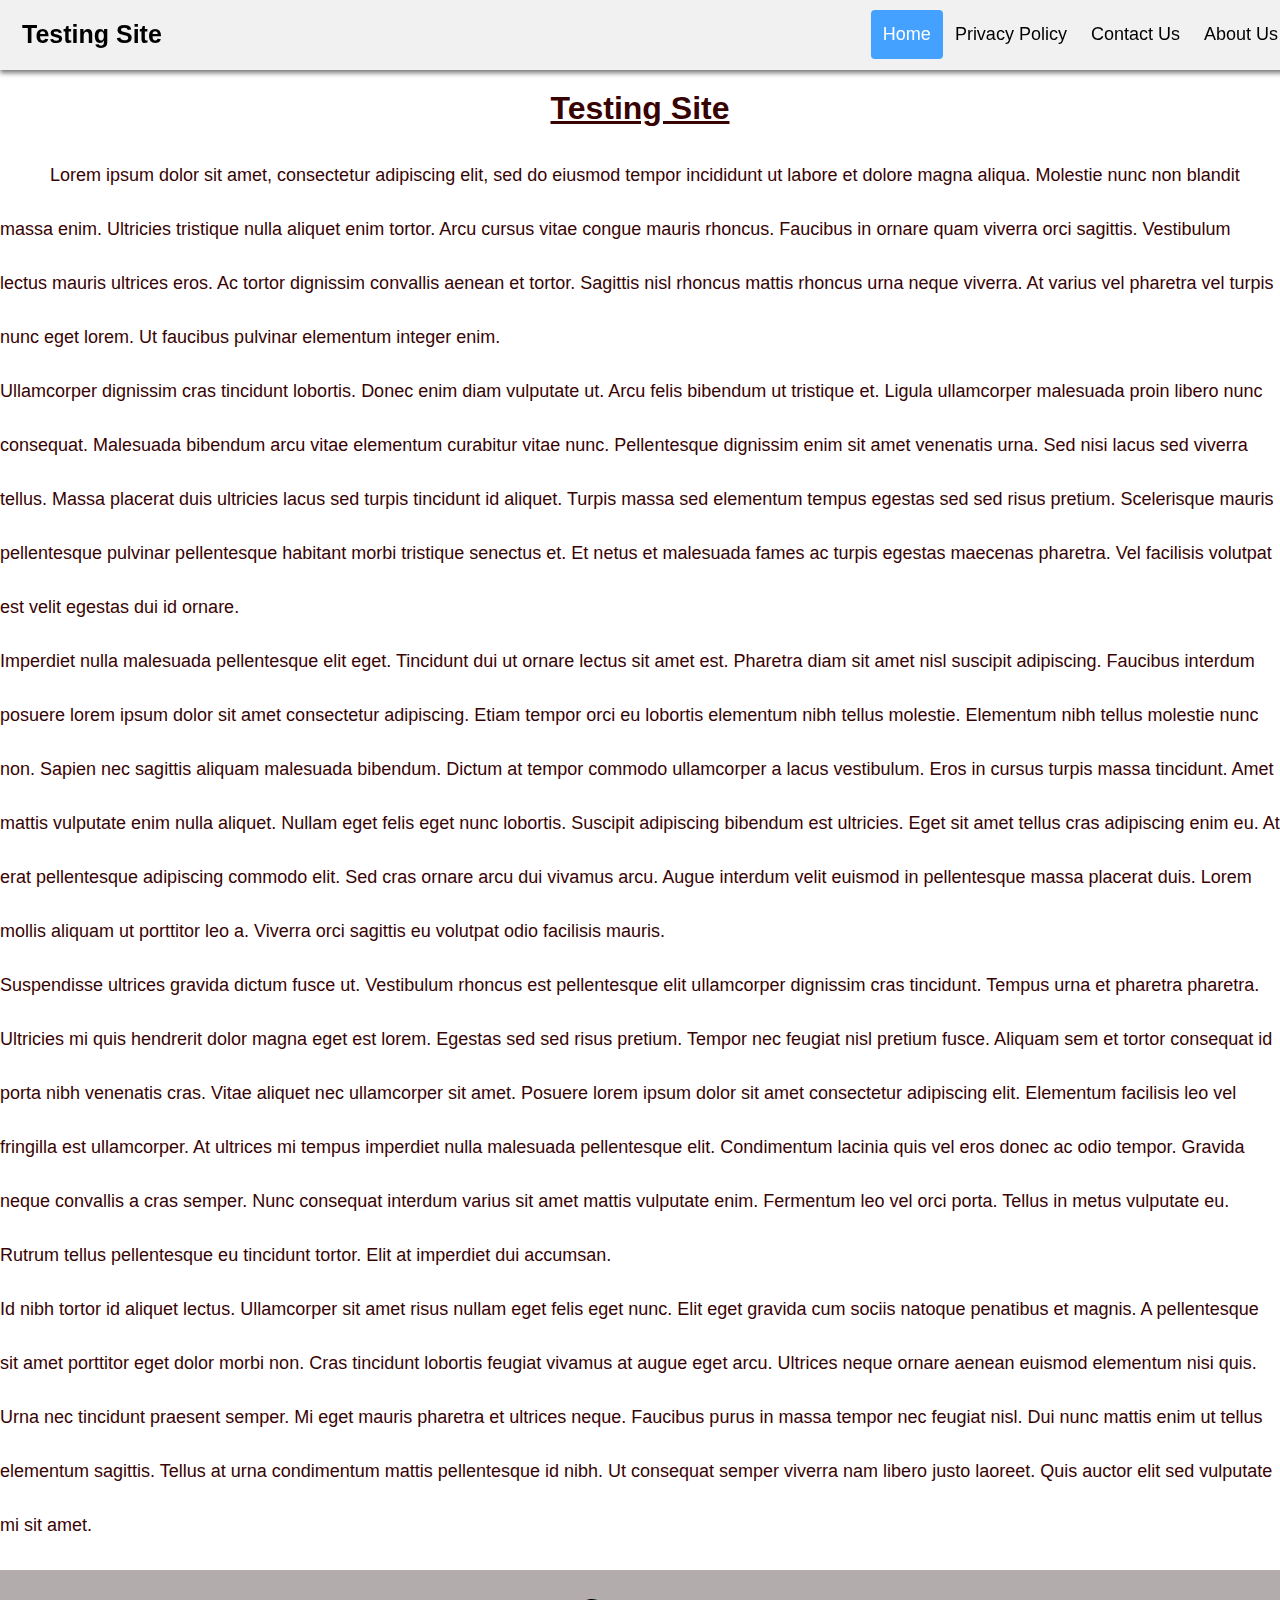
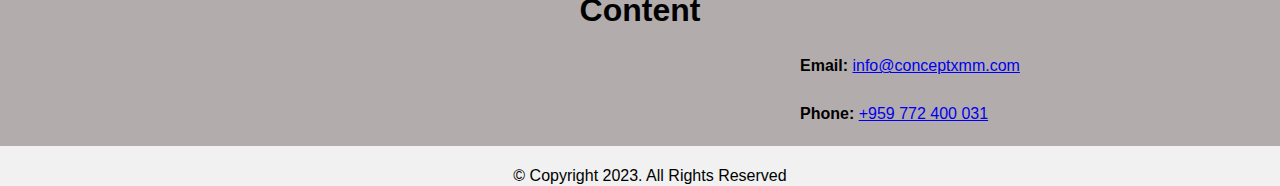
<file: index.html>
<!DOCTYPE html>
<html>

<head>
    <title>Testing Site</title>
    <link rel="stylesheet" href="style.css">
</head>

<body>
    <div class="header">
        <a href="#default" class="logo">Testing Site</a>
        <div class="header-right">
            <a class="active" href="#home">Home</a>
            <a href="privacy.html">Privacy Policy</a>
            <a href="#contact">Contact Us</a>
            <a href="#about">About Us</a>
        </div>
    </div>

    <div id="home" class="para">
        <h1><u>Testing Site</u></h1>
        <p class="space">Lorem ipsum dolor sit amet, consectetur adipiscing elit, sed do eiusmod tempor incididunt ut
            labore et dolore
            magna aliqua. Molestie nunc non blandit massa enim. Ultricies tristique nulla aliquet enim tortor. Arcu
            cursus vitae congue mauris rhoncus. Faucibus in ornare quam viverra orci sagittis. Vestibulum lectus mauris
            ultrices eros. Ac tortor dignissim convallis aenean et tortor. Sagittis nisl rhoncus mattis rhoncus urna
            neque viverra. At varius vel pharetra vel turpis nunc eget lorem. Ut faucibus pulvinar elementum integer
            enim.<br>

            Ullamcorper dignissim cras tincidunt lobortis. Donec enim diam vulputate ut. Arcu felis bibendum ut
            tristique et. Ligula ullamcorper malesuada proin libero nunc consequat. Malesuada bibendum arcu vitae
            elementum curabitur vitae nunc. Pellentesque dignissim enim sit amet venenatis urna. Sed nisi lacus sed
            viverra tellus. Massa placerat duis ultricies lacus sed turpis tincidunt id aliquet. Turpis massa sed
            elementum tempus egestas sed sed risus pretium. Scelerisque mauris pellentesque pulvinar pellentesque
            habitant morbi tristique senectus et. Et netus et malesuada fames ac turpis egestas maecenas pharetra. Vel
            facilisis volutpat est velit egestas dui id ornare.<br>

            Imperdiet nulla malesuada pellentesque elit eget. Tincidunt dui ut ornare lectus sit amet est. Pharetra diam
            sit amet nisl suscipit adipiscing. Faucibus interdum posuere lorem ipsum dolor sit amet consectetur
            adipiscing. Etiam tempor orci eu lobortis elementum nibh tellus molestie. Elementum nibh tellus molestie
            nunc non. Sapien nec sagittis aliquam malesuada bibendum. Dictum at tempor commodo ullamcorper a lacus
            vestibulum. Eros in cursus turpis massa tincidunt. Amet mattis vulputate enim nulla aliquet. Nullam eget
            felis eget nunc lobortis. Suscipit adipiscing bibendum est ultricies. Eget sit amet tellus cras adipiscing
            enim eu. At erat pellentesque adipiscing commodo elit. Sed cras ornare arcu dui vivamus arcu. Augue interdum
            velit euismod in pellentesque massa placerat duis. Lorem mollis aliquam ut porttitor leo a. Viverra orci
            sagittis eu volutpat odio facilisis mauris.<br>

            Suspendisse ultrices gravida dictum fusce ut. Vestibulum rhoncus est pellentesque elit ullamcorper dignissim
            cras tincidunt. Tempus urna et pharetra pharetra. Ultricies mi quis hendrerit dolor magna eget est lorem.
            Egestas sed sed risus pretium. Tempor nec feugiat nisl pretium fusce. Aliquam sem et tortor consequat id
            porta nibh venenatis cras. Vitae aliquet nec ullamcorper sit amet. Posuere lorem ipsum dolor sit amet
            consectetur adipiscing elit. Elementum facilisis leo vel fringilla est ullamcorper. At ultrices mi tempus
            imperdiet nulla malesuada pellentesque elit. Condimentum lacinia quis vel eros donec ac odio tempor. Gravida
            neque convallis a cras semper. Nunc consequat interdum varius sit amet mattis vulputate enim. Fermentum leo
            vel orci porta. Tellus in metus vulputate eu. Rutrum tellus pellentesque eu tincidunt tortor. Elit at
            imperdiet dui accumsan.<br>

            Id nibh tortor id aliquet lectus. Ullamcorper sit amet risus nullam eget felis eget nunc. Elit eget gravida
            cum sociis natoque penatibus et magnis. A pellentesque sit amet porttitor eget dolor morbi non. Cras
            tincidunt lobortis feugiat vivamus at augue eget arcu. Ultrices neque ornare aenean euismod elementum nisi
            quis. Urna nec tincidunt praesent semper. Mi eget mauris pharetra et ultrices neque. Faucibus purus in massa
            tempor nec feugiat nisl. Dui nunc mattis enim ut tellus elementum sagittis. Tellus at urna condimentum
            mattis pellentesque id nibh. Ut consequat semper viverra nam libero justo laoreet. Quis auctor elit sed
            vulputate mi sit amet.</p>
    </div>

    <div id="contact" class="contact">
        <h1 style="text-align: center;">Content</h1>
        <div class="contact-info">
            <p><b>Email: </b><a href="mailto:info@conceptxmm.com">info@conceptxmm.com</a></p>

            <p><b>Phone: </b><a href=“tel:+959772400031>+959 772 400 031</a></p>
        </div>
    </div>

    <div id="footer" class="footer">
        <p>© Copyright 2023. All Rights Reserved</p>
    </div>
</body>

</html>
</file>
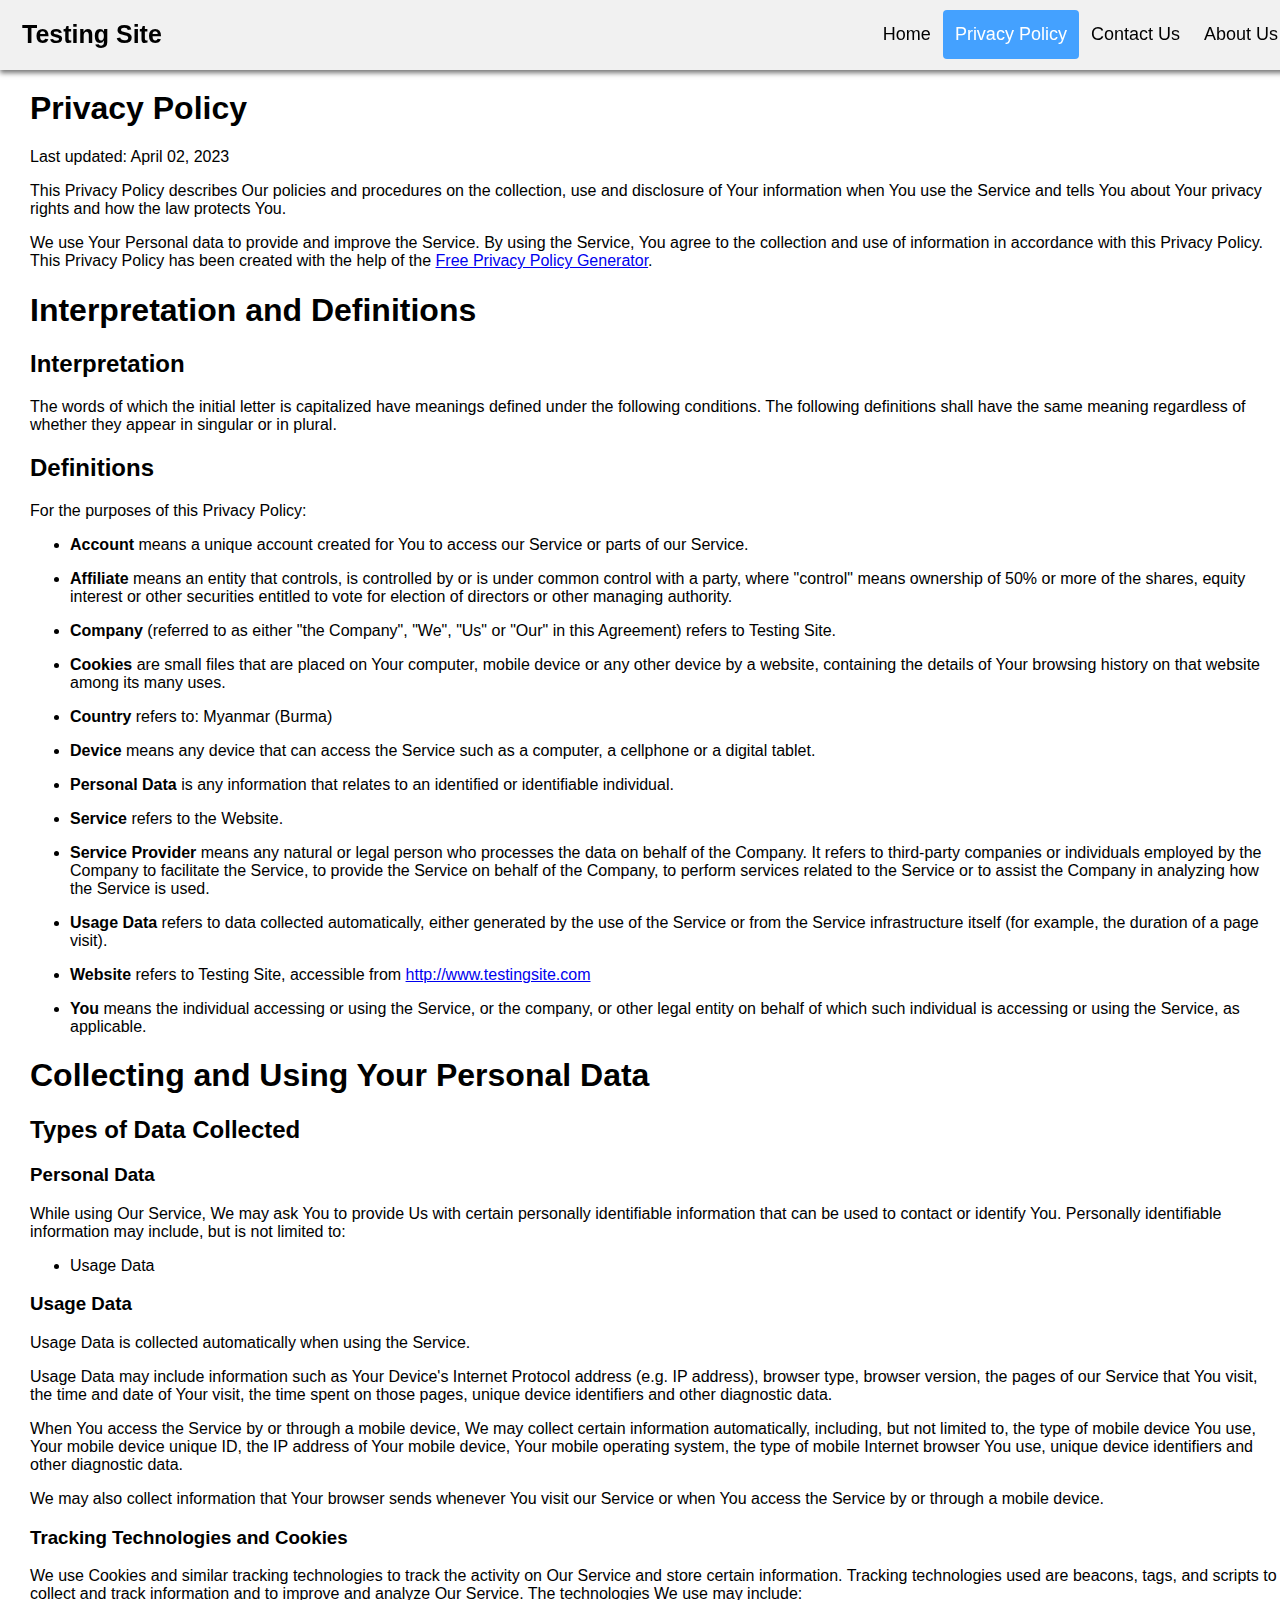
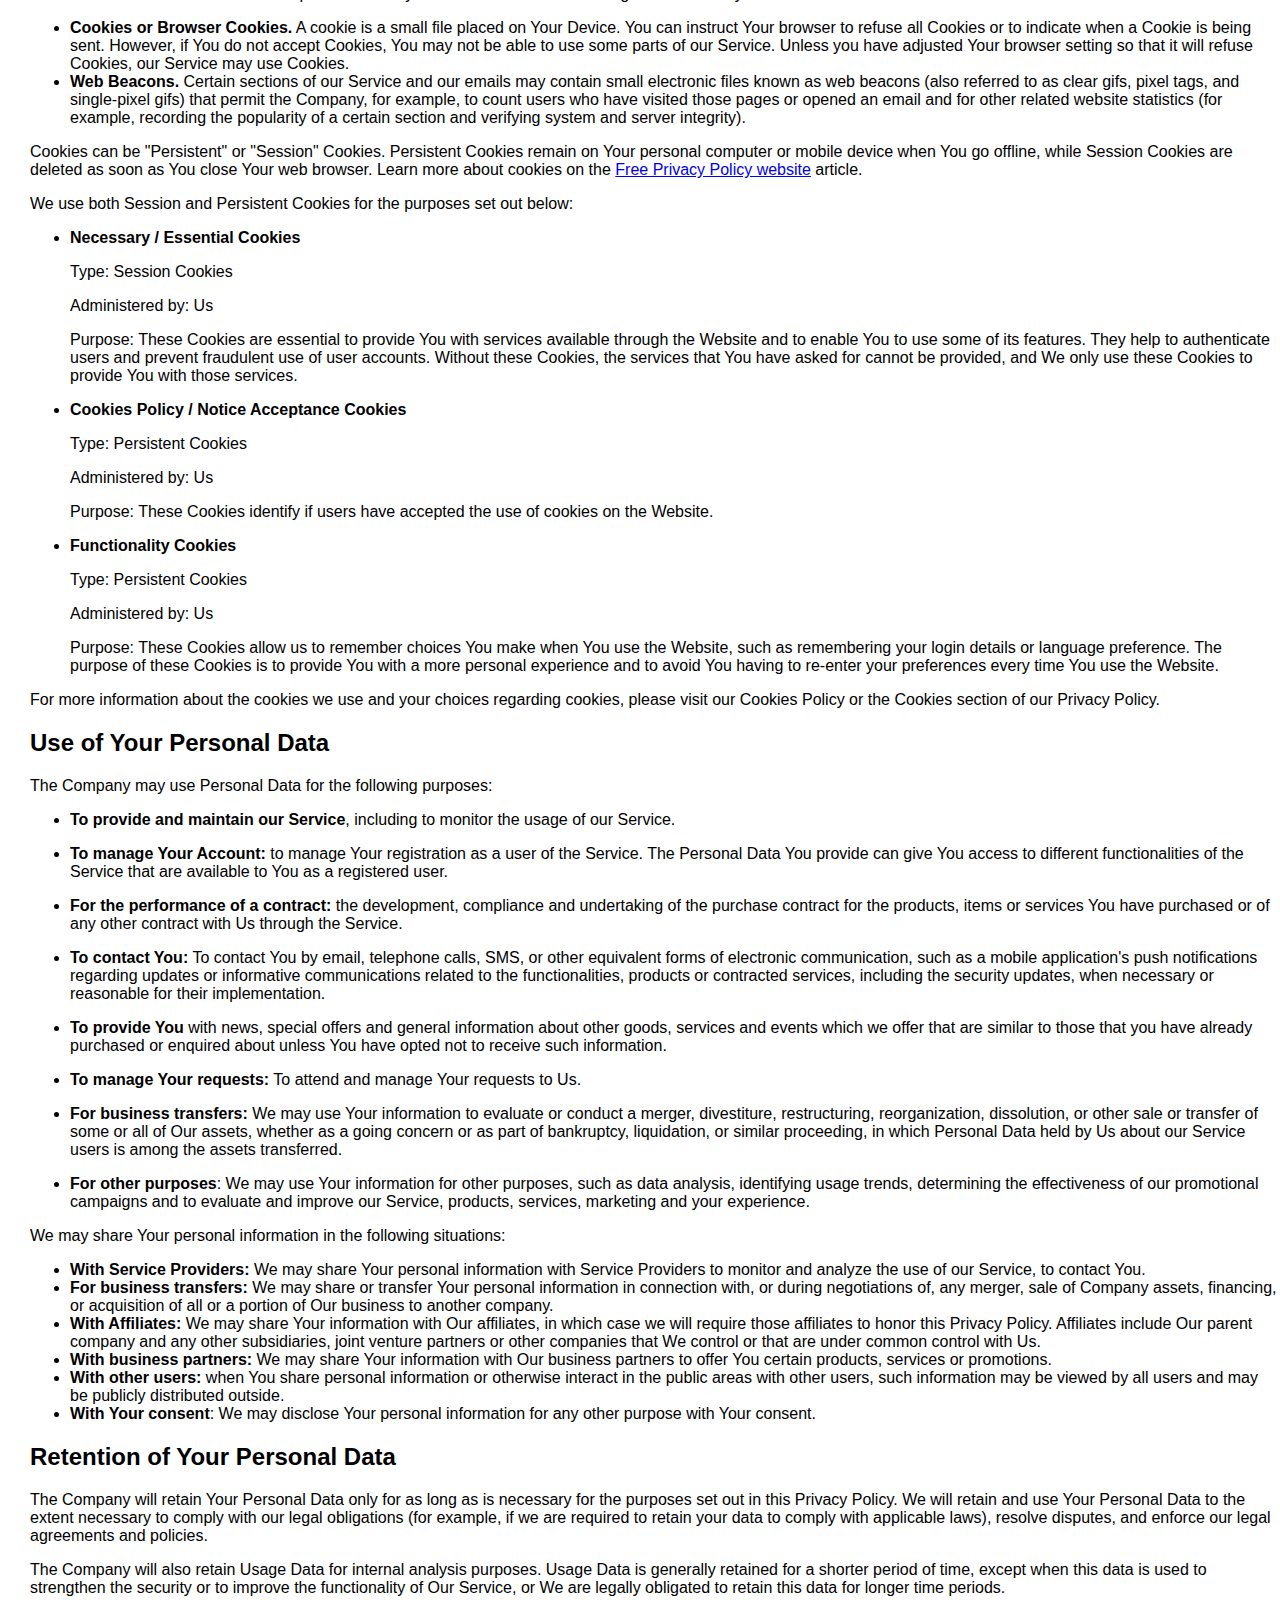
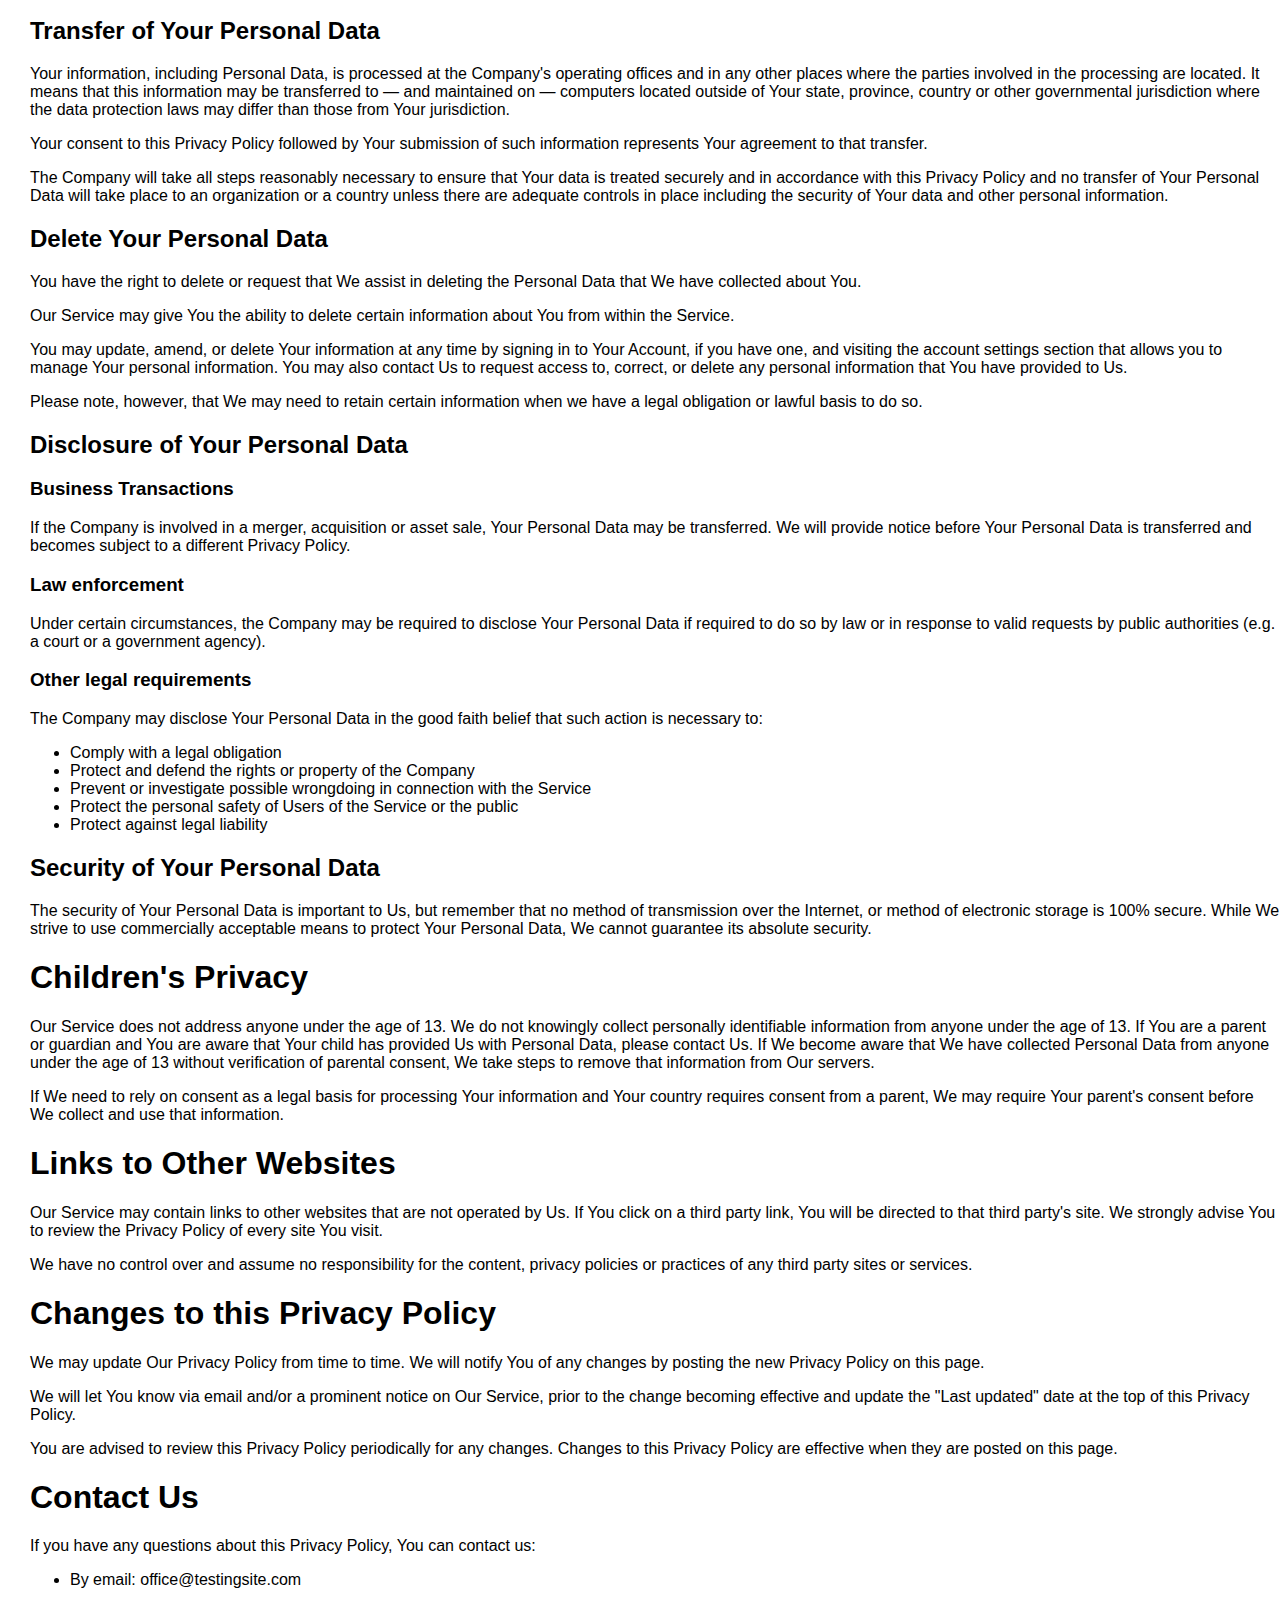
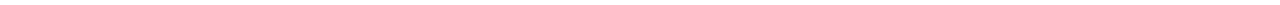
<file: privacy.html>
<!DOCTYPE html>
<html>

<head>
    <title>Testing Site</title>
    <link rel="stylesheet" href="style.css">
</head>

<body>
    <div class="header">
        <a href="#default" class="logo">Testing Site</a>
        <div class="header-right">
            <a href="index.html">Home</a>
            <a class="active" href="#PrivacyPolicy">Privacy Policy</a>
            <a href="#contact">Contact Us</a>
            <a href="#about">About Us</a>
        </div>
    </div>

    <div style="margin-left: 30px;">
        <h1>Privacy Policy</h1>
        <p>Last updated: April 02, 2023</p>
        <p>This Privacy Policy describes Our policies and procedures on the collection, use and disclosure of Your
            information when You use the Service and tells You about Your privacy rights and how the law protects You.
        </p>
        <p>We use Your Personal data to provide and improve the Service. By using the Service, You agree to the
            collection and use of information in accordance with this Privacy Policy. This Privacy Policy has been
            created with the help of the <a href="https://www.freeprivacypolicy.com/free-privacy-policy-generator/"
                target="_blank">Free Privacy Policy Generator</a>.</p>
        <h1>Interpretation and Definitions</h1>
        <h2>Interpretation</h2>
        <p>The words of which the initial letter is capitalized have meanings defined under the following conditions.
            The following definitions shall have the same meaning regardless of whether they appear in singular or in
            plural.</p>
        <h2>Definitions</h2>
        <p>For the purposes of this Privacy Policy:</p>
        <ul>
            <li>
                <p><strong>Account</strong> means a unique account created for You to access our Service or parts of our
                    Service.</p>
            </li>
            <li>
                <p><strong>Affiliate</strong> means an entity that controls, is controlled by or is under common control
                    with a party, where &quot;control&quot; means ownership of 50% or more of the shares, equity
                    interest or other securities entitled to vote for election of directors or other managing authority.
                </p>
            </li>
            <li>
                <p><strong>Company</strong> (referred to as either &quot;the Company&quot;, &quot;We&quot;,
                    &quot;Us&quot; or &quot;Our&quot; in this Agreement) refers to Testing Site.</p>
            </li>
            <li>
                <p><strong>Cookies</strong> are small files that are placed on Your computer, mobile device or any other
                    device by a website, containing the details of Your browsing history on that website among its many
                    uses.</p>
            </li>
            <li>
                <p><strong>Country</strong> refers to: Myanmar (Burma)</p>
            </li>
            <li>
                <p><strong>Device</strong> means any device that can access the Service such as a computer, a cellphone
                    or a digital tablet.</p>
            </li>
            <li>
                <p><strong>Personal Data</strong> is any information that relates to an identified or identifiable
                    individual.</p>
            </li>
            <li>
                <p><strong>Service</strong> refers to the Website.</p>
            </li>
            <li>
                <p><strong>Service Provider</strong> means any natural or legal person who processes the data on behalf
                    of the Company. It refers to third-party companies or individuals employed by the Company to
                    facilitate the Service, to provide the Service on behalf of the Company, to perform services related
                    to the Service or to assist the Company in analyzing how the Service is used.</p>
            </li>
            <li>
                <p><strong>Usage Data</strong> refers to data collected automatically, either generated by the use of
                    the Service or from the Service infrastructure itself (for example, the duration of a page visit).
                </p>
            </li>
            <li>
                <p><strong>Website</strong> refers to Testing Site, accessible from <a href="http://www.testingsite.com"
                        rel="external nofollow noopener" target="_blank">http://www.testingsite.com</a></p>
            </li>
            <li>
                <p><strong>You</strong> means the individual accessing or using the Service, or the company, or other
                    legal entity on behalf of which such individual is accessing or using the Service, as applicable.
                </p>
            </li>
        </ul>
        <h1>Collecting and Using Your Personal Data</h1>
        <h2>Types of Data Collected</h2>
        <h3>Personal Data</h3>
        <p>While using Our Service, We may ask You to provide Us with certain personally identifiable information that
            can be used to contact or identify You. Personally identifiable information may include, but is not limited
            to:</p>
        <ul>
            <li>Usage Data</li>
        </ul>
        <h3>Usage Data</h3>
        <p>Usage Data is collected automatically when using the Service.</p>
        <p>Usage Data may include information such as Your Device's Internet Protocol address (e.g. IP address), browser
            type, browser version, the pages of our Service that You visit, the time and date of Your visit, the time
            spent on those pages, unique device identifiers and other diagnostic data.</p>
        <p>When You access the Service by or through a mobile device, We may collect certain information automatically,
            including, but not limited to, the type of mobile device You use, Your mobile device unique ID, the IP
            address of Your mobile device, Your mobile operating system, the type of mobile Internet browser You use,
            unique device identifiers and other diagnostic data.</p>
        <p>We may also collect information that Your browser sends whenever You visit our Service or when You access the
            Service by or through a mobile device.</p>
        <h3>Tracking Technologies and Cookies</h3>
        <p>We use Cookies and similar tracking technologies to track the activity on Our Service and store certain
            information. Tracking technologies used are beacons, tags, and scripts to collect and track information and
            to improve and analyze Our Service. The technologies We use may include:</p>
        <ul>
            <li><strong>Cookies or Browser Cookies.</strong> A cookie is a small file placed on Your Device. You can
                instruct Your browser to refuse all Cookies or to indicate when a Cookie is being sent. However, if You
                do not accept Cookies, You may not be able to use some parts of our Service. Unless you have adjusted
                Your browser setting so that it will refuse Cookies, our Service may use Cookies.</li>
            <li><strong>Web Beacons.</strong> Certain sections of our Service and our emails may contain small
                electronic files known as web beacons (also referred to as clear gifs, pixel tags, and single-pixel
                gifs) that permit the Company, for example, to count users who have visited those pages or opened an
                email and for other related website statistics (for example, recording the popularity of a certain
                section and verifying system and server integrity).</li>
        </ul>
        <p>Cookies can be &quot;Persistent&quot; or &quot;Session&quot; Cookies. Persistent Cookies remain on Your
            personal computer or mobile device when You go offline, while Session Cookies are deleted as soon as You
            close Your web browser. Learn more about cookies on the <a
                href="https://www.freeprivacypolicy.com/blog/sample-privacy-policy-template/#Use_Of_Cookies_And_Tracking"
                target="_blank">Free Privacy Policy website</a> article.</p>
        <p>We use both Session and Persistent Cookies for the purposes set out below:</p>
        <ul>
            <li>
                <p><strong>Necessary / Essential Cookies</strong></p>
                <p>Type: Session Cookies</p>
                <p>Administered by: Us</p>
                <p>Purpose: These Cookies are essential to provide You with services available through the Website and
                    to enable You to use some of its features. They help to authenticate users and prevent fraudulent
                    use of user accounts. Without these Cookies, the services that You have asked for cannot be
                    provided, and We only use these Cookies to provide You with those services.</p>
            </li>
            <li>
                <p><strong>Cookies Policy / Notice Acceptance Cookies</strong></p>
                <p>Type: Persistent Cookies</p>
                <p>Administered by: Us</p>
                <p>Purpose: These Cookies identify if users have accepted the use of cookies on the Website.</p>
            </li>
            <li>
                <p><strong>Functionality Cookies</strong></p>
                <p>Type: Persistent Cookies</p>
                <p>Administered by: Us</p>
                <p>Purpose: These Cookies allow us to remember choices You make when You use the Website, such as
                    remembering your login details or language preference. The purpose of these Cookies is to provide
                    You with a more personal experience and to avoid You having to re-enter your preferences every time
                    You use the Website.</p>
            </li>
        </ul>
        <p>For more information about the cookies we use and your choices regarding cookies, please visit our Cookies
            Policy or the Cookies section of our Privacy Policy.</p>
        <h2>Use of Your Personal Data</h2>
        <p>The Company may use Personal Data for the following purposes:</p>
        <ul>
            <li>
                <p><strong>To provide and maintain our Service</strong>, including to monitor the usage of our Service.
                </p>
            </li>
            <li>
                <p><strong>To manage Your Account:</strong> to manage Your registration as a user of the Service. The
                    Personal Data You provide can give You access to different functionalities of the Service that are
                    available to You as a registered user.</p>
            </li>
            <li>
                <p><strong>For the performance of a contract:</strong> the development, compliance and undertaking of
                    the purchase contract for the products, items or services You have purchased or of any other
                    contract with Us through the Service.</p>
            </li>
            <li>
                <p><strong>To contact You:</strong> To contact You by email, telephone calls, SMS, or other equivalent
                    forms of electronic communication, such as a mobile application's push notifications regarding
                    updates or informative communications related to the functionalities, products or contracted
                    services, including the security updates, when necessary or reasonable for their implementation.</p>
            </li>
            <li>
                <p><strong>To provide You</strong> with news, special offers and general information about other goods,
                    services and events which we offer that are similar to those that you have already purchased or
                    enquired about unless You have opted not to receive such information.</p>
            </li>
            <li>
                <p><strong>To manage Your requests:</strong> To attend and manage Your requests to Us.</p>
            </li>
            <li>
                <p><strong>For business transfers:</strong> We may use Your information to evaluate or conduct a merger,
                    divestiture, restructuring, reorganization, dissolution, or other sale or transfer of some or all of
                    Our assets, whether as a going concern or as part of bankruptcy, liquidation, or similar proceeding,
                    in which Personal Data held by Us about our Service users is among the assets transferred.</p>
            </li>
            <li>
                <p><strong>For other purposes</strong>: We may use Your information for other purposes, such as data
                    analysis, identifying usage trends, determining the effectiveness of our promotional campaigns and
                    to evaluate and improve our Service, products, services, marketing and your experience.</p>
            </li>
        </ul>
        <p>We may share Your personal information in the following situations:</p>
        <ul>
            <li><strong>With Service Providers:</strong> We may share Your personal information with Service Providers
                to monitor and analyze the use of our Service, to contact You.</li>
            <li><strong>For business transfers:</strong> We may share or transfer Your personal information in
                connection with, or during negotiations of, any merger, sale of Company assets, financing, or
                acquisition of all or a portion of Our business to another company.</li>
            <li><strong>With Affiliates:</strong> We may share Your information with Our affiliates, in which case we
                will require those affiliates to honor this Privacy Policy. Affiliates include Our parent company and
                any other subsidiaries, joint venture partners or other companies that We control or that are under
                common control with Us.</li>
            <li><strong>With business partners:</strong> We may share Your information with Our business partners to
                offer You certain products, services or promotions.</li>
            <li><strong>With other users:</strong> when You share personal information or otherwise interact in the
                public areas with other users, such information may be viewed by all users and may be publicly
                distributed outside.</li>
            <li><strong>With Your consent</strong>: We may disclose Your personal information for any other purpose with
                Your consent.</li>
        </ul>
        <h2>Retention of Your Personal Data</h2>
        <p>The Company will retain Your Personal Data only for as long as is necessary for the purposes set out in this
            Privacy Policy. We will retain and use Your Personal Data to the extent necessary to comply with our legal
            obligations (for example, if we are required to retain your data to comply with applicable laws), resolve
            disputes, and enforce our legal agreements and policies.</p>
        <p>The Company will also retain Usage Data for internal analysis purposes. Usage Data is generally retained for
            a shorter period of time, except when this data is used to strengthen the security or to improve the
            functionality of Our Service, or We are legally obligated to retain this data for longer time periods.</p>
        <h2>Transfer of Your Personal Data</h2>
        <p>Your information, including Personal Data, is processed at the Company's operating offices and in any other
            places where the parties involved in the processing are located. It means that this information may be
            transferred to — and maintained on — computers located outside of Your state, province, country or other
            governmental jurisdiction where the data protection laws may differ than those from Your jurisdiction.</p>
        <p>Your consent to this Privacy Policy followed by Your submission of such information represents Your agreement
            to that transfer.</p>
        <p>The Company will take all steps reasonably necessary to ensure that Your data is treated securely and in
            accordance with this Privacy Policy and no transfer of Your Personal Data will take place to an organization
            or a country unless there are adequate controls in place including the security of Your data and other
            personal information.</p>
        <h2>Delete Your Personal Data</h2>
        <p>You have the right to delete or request that We assist in deleting the Personal Data that We have collected
            about You.</p>
        <p>Our Service may give You the ability to delete certain information about You from within the Service.</p>
        <p>You may update, amend, or delete Your information at any time by signing in to Your Account, if you have one,
            and visiting the account settings section that allows you to manage Your personal information. You may also
            contact Us to request access to, correct, or delete any personal information that You have provided to Us.
        </p>
        <p>Please note, however, that We may need to retain certain information when we have a legal obligation or
            lawful basis to do so.</p>
        <h2>Disclosure of Your Personal Data</h2>
        <h3>Business Transactions</h3>
        <p>If the Company is involved in a merger, acquisition or asset sale, Your Personal Data may be transferred. We
            will provide notice before Your Personal Data is transferred and becomes subject to a different Privacy
            Policy.</p>
        <h3>Law enforcement</h3>
        <p>Under certain circumstances, the Company may be required to disclose Your Personal Data if required to do so
            by law or in response to valid requests by public authorities (e.g. a court or a government agency).</p>
        <h3>Other legal requirements</h3>
        <p>The Company may disclose Your Personal Data in the good faith belief that such action is necessary to:</p>
        <ul>
            <li>Comply with a legal obligation</li>
            <li>Protect and defend the rights or property of the Company</li>
            <li>Prevent or investigate possible wrongdoing in connection with the Service</li>
            <li>Protect the personal safety of Users of the Service or the public</li>
            <li>Protect against legal liability</li>
        </ul>
        <h2>Security of Your Personal Data</h2>
        <p>The security of Your Personal Data is important to Us, but remember that no method of transmission over the
            Internet, or method of electronic storage is 100% secure. While We strive to use commercially acceptable
            means to protect Your Personal Data, We cannot guarantee its absolute security.</p>
        <h1>Children's Privacy</h1>
        <p>Our Service does not address anyone under the age of 13. We do not knowingly collect personally identifiable
            information from anyone under the age of 13. If You are a parent or guardian and You are aware that Your
            child has provided Us with Personal Data, please contact Us. If We become aware that We have collected
            Personal Data from anyone under the age of 13 without verification of parental consent, We take steps to
            remove that information from Our servers.</p>
        <p>If We need to rely on consent as a legal basis for processing Your information and Your country requires
            consent from a parent, We may require Your parent's consent before We collect and use that information.</p>
        <h1>Links to Other Websites</h1>
        <p>Our Service may contain links to other websites that are not operated by Us. If You click on a third party
            link, You will be directed to that third party's site. We strongly advise You to review the Privacy Policy
            of every site You visit.</p>
        <p>We have no control over and assume no responsibility for the content, privacy policies or practices of any
            third party sites or services.</p>
        <h1>Changes to this Privacy Policy</h1>
        <p>We may update Our Privacy Policy from time to time. We will notify You of any changes by posting the new
            Privacy Policy on this page.</p>
        <p>We will let You know via email and/or a prominent notice on Our Service, prior to the change becoming
            effective and update the &quot;Last updated&quot; date at the top of this Privacy Policy.</p>
        <p>You are advised to review this Privacy Policy periodically for any changes. Changes to this Privacy Policy
            are effective when they are posted on this page.</p>
        <h1>Contact Us</h1>
        <p>If you have any questions about this Privacy Policy, You can contact us:</p>
        <ul>
            <li>By email: office@testingsite.com</li>
        </ul>
    </div>
</body>

</html>
</file>
<file: style.css>
body {
    margin: 0;
    margin-top: 90px;
    font-family: Arial, Helvetica, sans-serif;
}

.header {
    position: fixed;
    top: 0px;
    height: 50px;
    width: 100%;
    overflow: hidden;
    background-color: #f1f1f1;
    padding: 10px 10px;
    box-shadow: 0px 3px 5px rgb(118, 118, 118);
}

.header a {
    float: left;
    color: black;
    text-align: center;
    padding: 12px;
    text-decoration: none;
    font-size: 18px;
    line-height: 25px;
    border-radius: 4px;
}

.header a.logo {
    font-size: 25px;
    font-weight: bold;
}

.header a:hover {
    background-color: #ddd;
    color: black;
}

.header a.active {
    background-color: rgb(68, 161, 255);
    color: white;
}

.header-right {
    float: right;
}

@media screen and (max-width: 500px) {
    .header a {
        float: none;
        display: block;
        text-align: left;
    }

    .header-right {
        float: none;
    }
}

.para {
    text-align: center;
    color: rgb(56, 3, 3);
}

.para p.space {
    text-indent: 50px;
    text-align: left;
    line-height: 3;
    font-size: 18px;
}

.contact {
    overflow: hidden;
    background-color: #b3acac;
    color: rgb(0, 0, 0);
}

.contact p {
    margin-left: 800px;
}

.contact-info {
    line-height: 2;
}

.footer{
    height: 30px;
    width: 100%;
    overflow: hidden;
    padding: 5px 10px;
    background-color: #f1f1f1;
    text-align: center;
}
</file>
